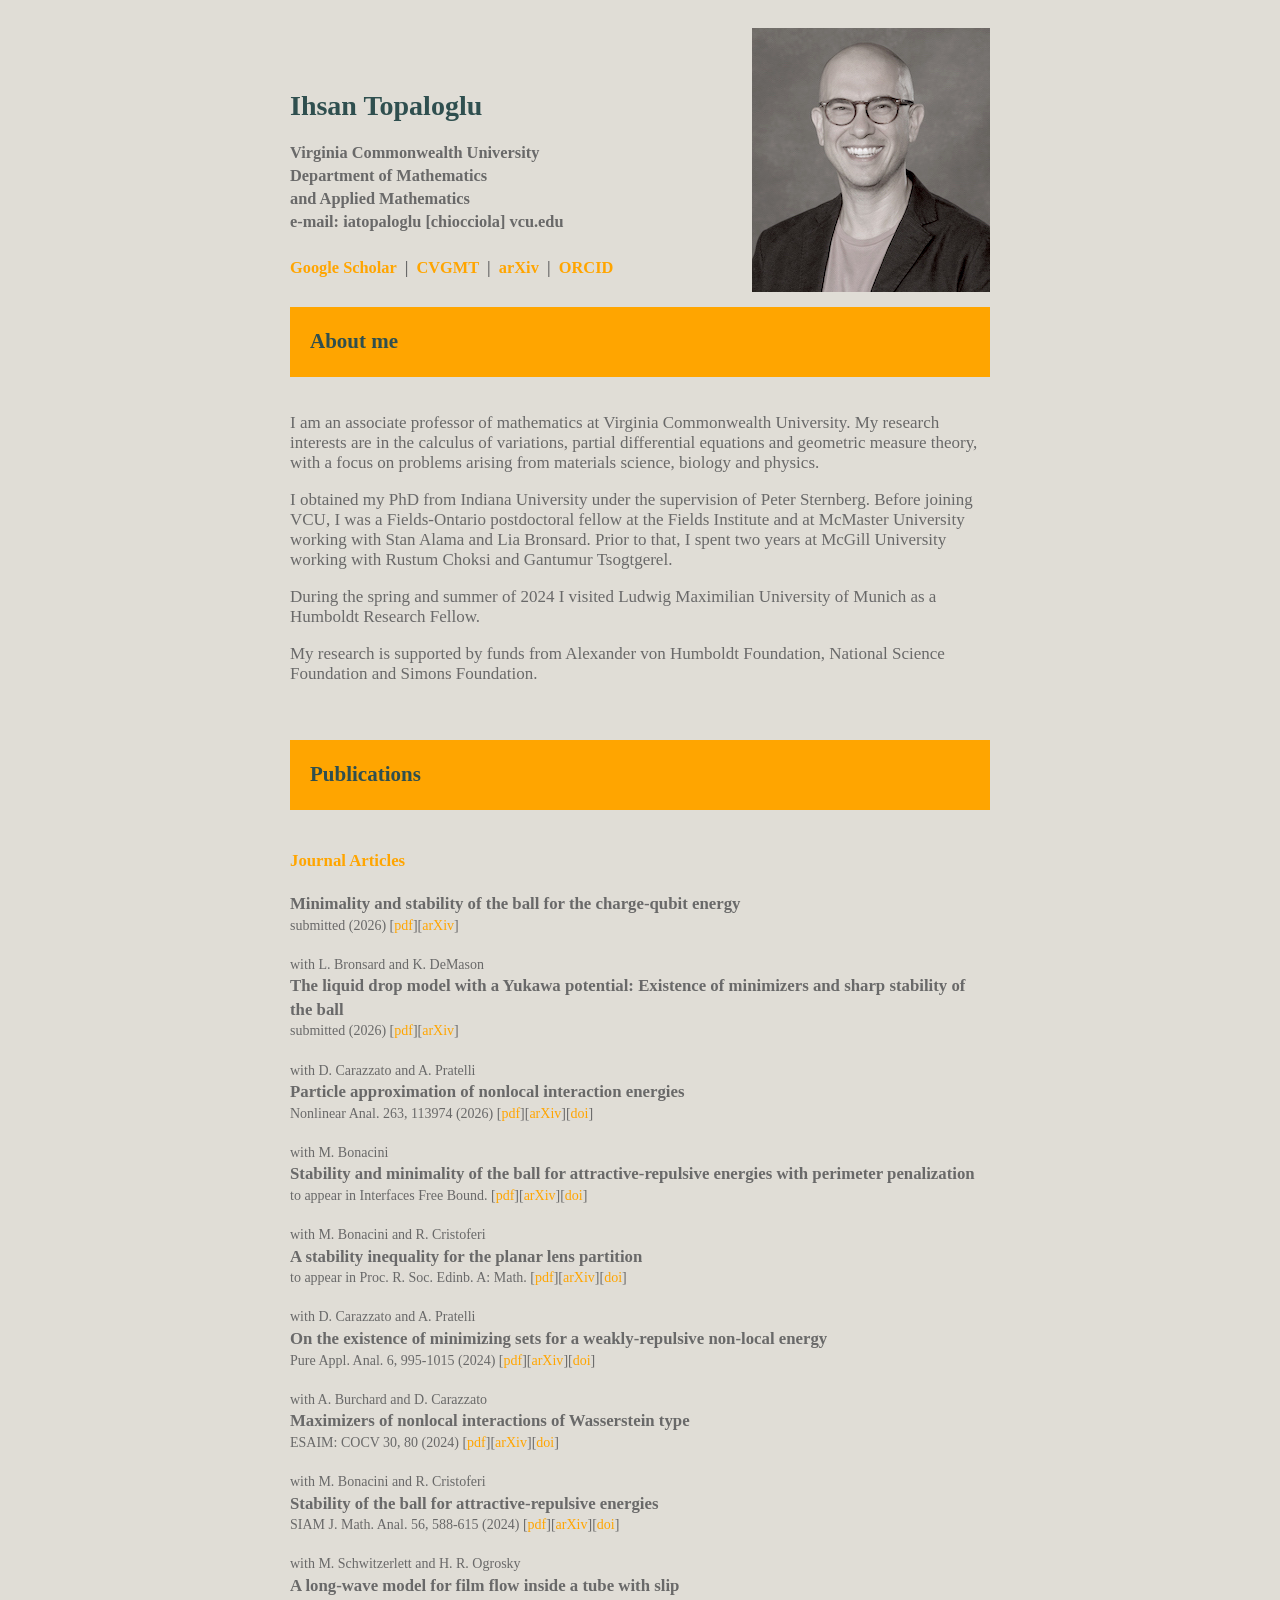
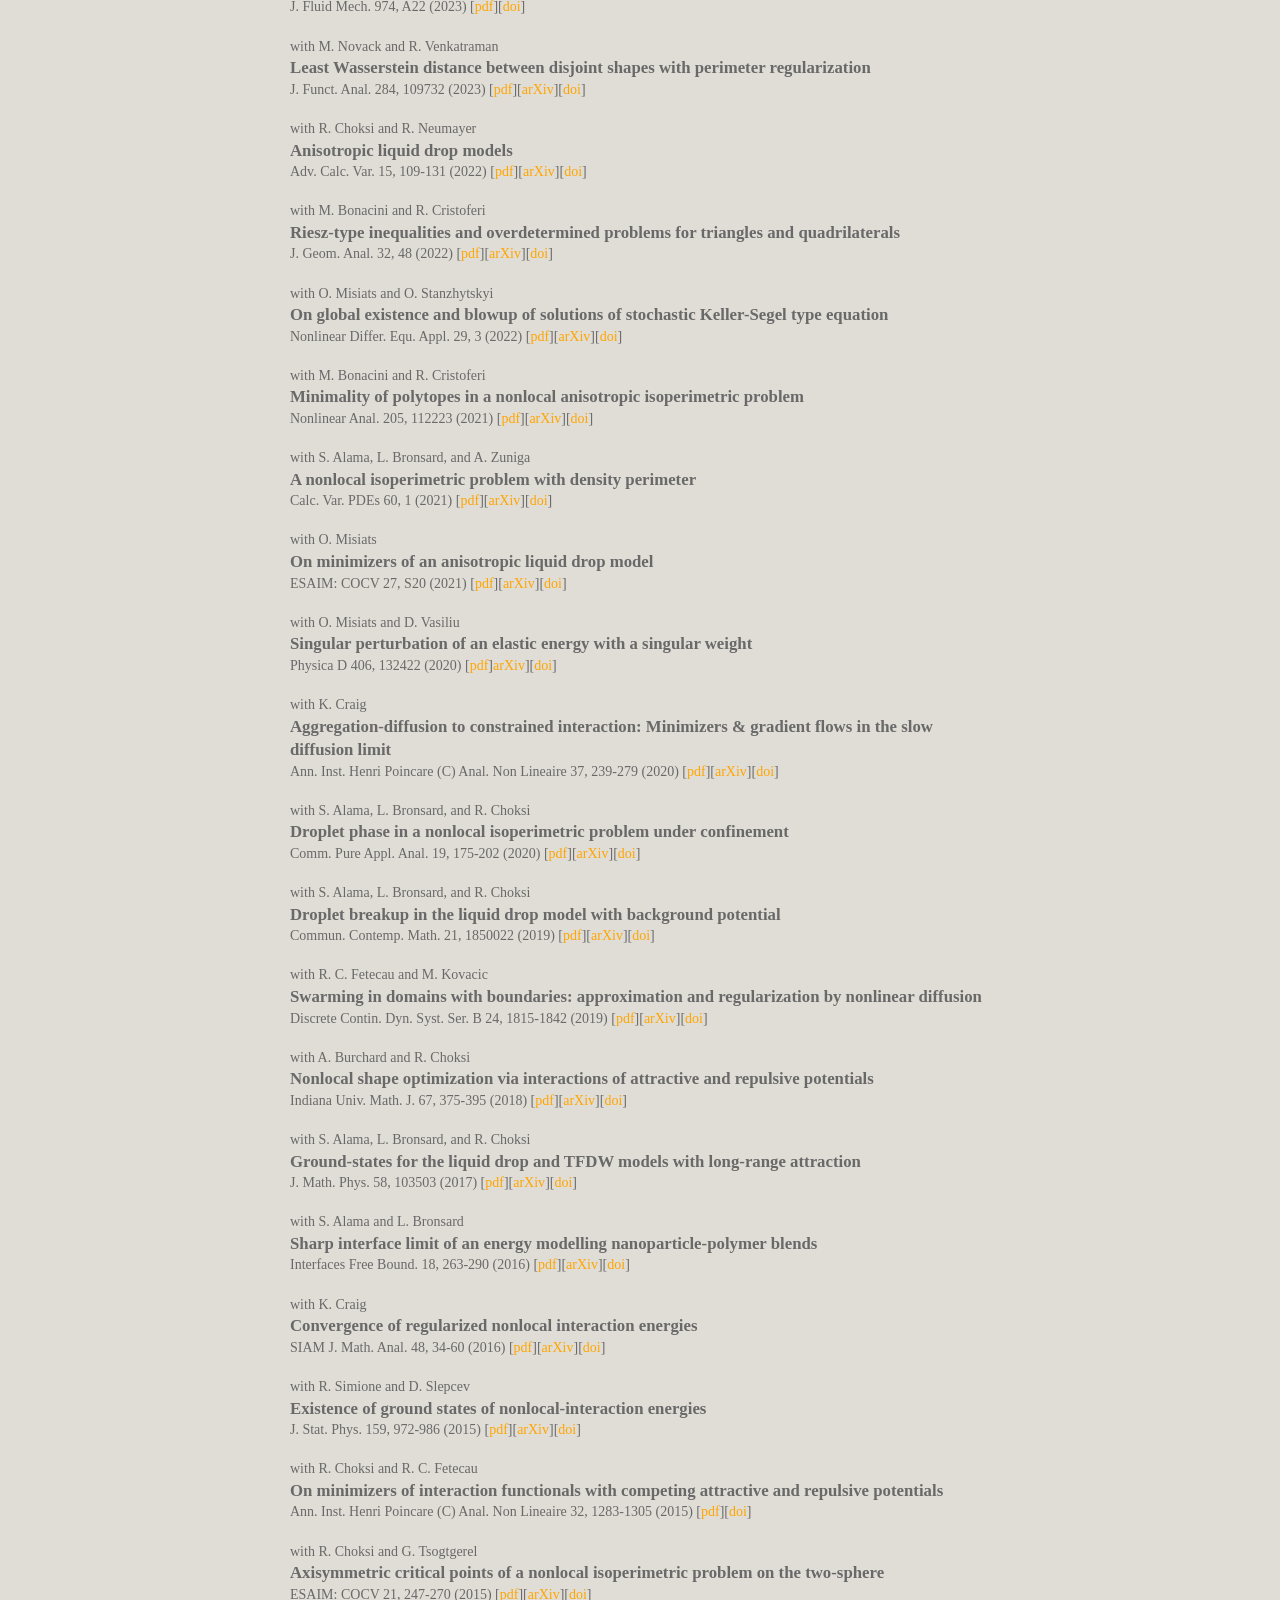
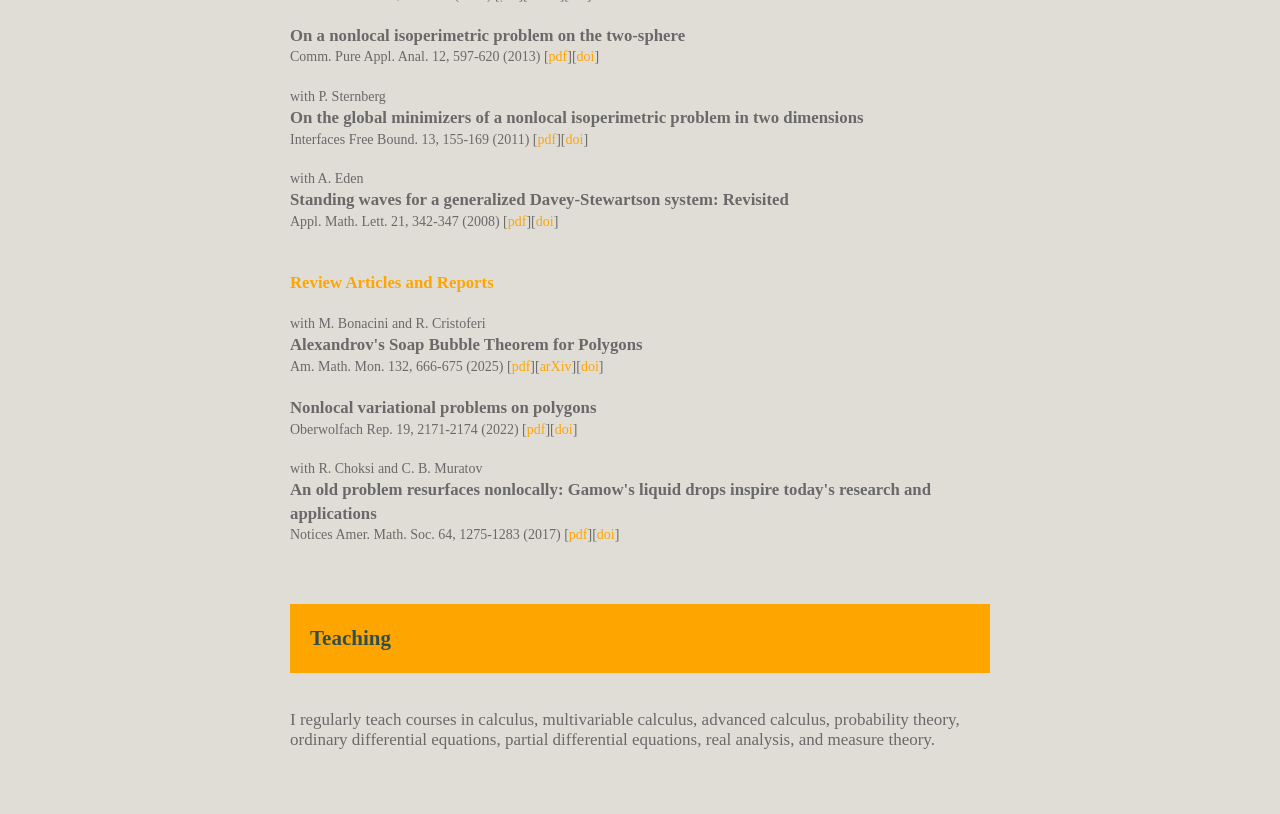
<file: index.html>
<!DOCTYPE html>
<html lang="en">

<div id="centerr">

<div id="wrap">

<head>
    <title>Ihsan Topaloglu</title>
   <link rel="stylesheet" href="style.css">
   <link rel="icon" type="image/x-icon" href="favicon.ico">
   <link rel="shortcut icon" href="favicon.ico" type="image/x-icon">
</head>

<body>


<div id="myname">
    <br><br><br><br>
    <h1>
    Ihsan Topaloglu <br>
     </h1>
     <h3>
    Virginia Commonwealth University <br>
    Department of Mathematics <br>
    and Applied Mathematics <br>
    e-mail: iatopaloglu [chiocciola] vcu.edu <br> <br>

<a href="https://scholar.google.com/citations?user=AzLM_-8AAAAJ&hl=en">Google Scholar</a>  &nbsp;&vert;&nbsp;  <a href="http://cvgmt.sns.it/person/3371/">CVGMT</a> &nbsp;&vert;&nbsp;  <a href="https://arxiv.org/a/topaloglu_i_1.html">arXiv</a> &nbsp;&vert;&nbsp;  <a href="https://orcid.org/0000-0003-4584-156X">ORCID</a>

    </h3>
    </div>

</br>

<div id="mypic">
    <img src="images/headshot.jpg" width="238" height="264">

</br>

</div>





<div id="main">



    <h2>About me</h2>

    <br>
    
        

<p>      
        I am an associate professor of mathematics at Virginia Commonwealth University. My research interests are in the calculus of variations, partial differential equations and geometric measure theory, with a focus on problems arising from materials science, biology and physics.  
</p>


<p>
        I obtained my PhD from Indiana University under the supervision of Peter Sternberg. Before joining VCU, I was a Fields-Ontario postdoctoral fellow at the Fields Institute and at McMaster University working with Stan Alama and Lia Bronsard. Prior to that, I spent two years at McGill University working with Rustum Choksi and Gantumur Tsogtgerel.
</p>
        
<p>     
        During the spring and summer of 2024 I visited Ludwig Maximilian University of Munich as a Humboldt Research Fellow.
</p>



<p>
        My research is supported by funds from Alexander von Humboldt Foundation, National Science Foundation and Simons Foundation.
</p>


<!--
<br><br>

    <h2>Courses</h2>



 <br><br>

<strong> Method of Applied Mathematics [<a href="courses/math355/math355_homepage.html">Math 355</a>] </strong>

-->

<br><br>

    <h2>Publications</h2>


<br><br>

<strong style="color:orange">Journal Articles</strong>

<br><br>
<strong> Minimality and stability of the ball for the charge-qubit energy </strong> <br>
submitted (2026) [<a href="papers/To26.pdf">pdf</a>][<a href="https://arxiv.org/abs/2610.27218">arXiv</a>]

<br><br>

with L. Bronsard and K. DeMason<br>
<strong> The liquid drop model with a Yukawa potential: Existence of minimizers and sharp stability of the ball </strong> <br>
submitted (2026) [<a href="papers/BrDeTo26.pdf">pdf</a>][<a href="https://arxiv.org/abs/2608.19340">arXiv</a>]

<br><br>

with D. Carazzato and A. Pratelli<br>
<strong> Particle approximation of nonlocal interaction energies </strong> <br>
Nonlinear Anal. 263, 113974 (2026) [<a href="papers/CaPrTo25.pdf">pdf</a>][<a href="https://arxiv.org/abs/2506.02905">arXiv</a>][<a href="https://doi.org/10.1016/j.na.2025.113974">doi</a>]

<br><br>

with M. Bonacini<br>
<strong> Stability and minimality of the ball for attractive-repulsive energies with perimeter penalization </strong> <br>
to appear in Interfaces Free Bound. [<a href="papers/BoTo25.pdf">pdf</a>][<a href="https://arxiv.org/abs/2502.09406">arXiv</a>][<a href="https://doi.org/10.4171/IFB/548">doi</a>]

<br><br>

with M. Bonacini and R. Cristoferi<br>
<strong> A stability inequality for the planar lens partition </strong> <br>
to appear in Proc. R. Soc. Edinb. A: Math. [<a href="papers/BoCrTo24_3.pdf">pdf</a>][<a href="https://arxiv.org/abs/2407.21677">arXiv</a>][<a href="https://doi.org/10.1017/prm.2025.2">doi</a>]

<br><br>

with D. Carazzato and A. Pratelli<br>
<strong> On the existence of minimizing sets for a weakly-repulsive non-local energy </strong> <br>
Pure Appl. Anal. 6, 995-1015 (2024) [<a href="papers/CaPrTo23.pdf">pdf</a>][<a href="https://arxiv.org/abs/2307.01830">arXiv</a>][<a href="https://doi.org/10.2140/paa.2024.6.995">doi</a>]

<br><br>

with A. Burchard and D. Carazzato<br>
<strong> Maximizers of nonlocal interactions of Wasserstein type </strong> <br>
ESAIM: COCV 30, 80 (2024) [<a href="papers/BuCaTo23.pdf">pdf</a>][<a href="https://arxiv.org/abs/2309.05522">arXiv</a>][<a href="https://doi.org/10.1051/cocv/2024068">doi</a>]

<br><br>


with M. Bonacini and R. Cristoferi<br>
<strong> Stability of the ball for attractive-repulsive energies </strong> <br>
SIAM J. Math. Anal. 56, 588-615 (2024) [<a href="papers/BoCrTo24.pdf">pdf</a>][<a href="https://arxiv.org/abs/2207.00388">arXiv</a>][<a href="https://doi.org/10.1137/22M1506894">doi</a>]

<br><br>

with M. Schwitzerlett and H. R. Ogrosky<br>
<strong> A long-wave model for film flow inside a tube with slip </strong> <br>
J. Fluid Mech. 974, A22 (2023) [<a href="papers/ScOgTo23.pdf">pdf</a>][<a href="https://doi.org/10.1017/jfm.2023.800">doi</a>]

<br><br>

with M. Novack and R. Venkatraman <br>
<strong> Least Wasserstein distance between disjoint shapes with perimeter regularization </strong> <br>
J. Funct. Anal. 284, 109732 (2023) [<a href="papers/NoToVe22.pdf">pdf</a>][<a href="https://arxiv.org/abs/2108.04390">arXiv</a>][<a href="https://doi.org/10.1016/j.jfa.2022.109732">doi</a>]

<br><br>

with R. Choksi and R. Neumayer<br>
<strong> Anisotropic liquid drop models </strong> <br>
Adv. Calc. Var. 15, 109-131 (2022) [<a href="papers/ChNeTo.pdf">pdf</a>][<a href="http://arxiv.org/abs/1810.08304">arXiv</a>][<a href="https://doi.org/10.1515/acv-2019-0088">doi</a>]

<br><br>

with M. Bonacini and R. Cristoferi<br>
<strong> Riesz-type inequalities and overdetermined problems for triangles and quadrilaterals </strong> <br>
J. Geom. Anal. 32, 48 (2022) [<a href="papers/BoCrTo21.pdf">pdf</a>][<a href="https://arxiv.org/abs/2103.06657">arXiv</a>][<a href="https://doi.org/10.1007/s12220-021-00737-7">doi</a>]

<br><br>

with O. Misiats and O. Stanzhytskyi<br>
<strong> On global existence and blowup of solutions of stochastic Keller-Segel type equation </strong> <br>
Nonlinear Differ. Equ. Appl. 29, 3 (2022) [<a href="papers/MiStTo.pdf">pdf</a>][<a href="https://arxiv.org/abs/2107.12419">arXiv</a>][<a href="http://dx.doi.org/10.1007/s00030-021-00735-2">doi</a>]

<br><br>

with M. Bonacini and R. Cristoferi<br>
<strong> Minimality of polytopes in a nonlocal anisotropic isoperimetric problem </strong> <br>
Nonlinear Anal. 205, 112223 (2021) [<a href="papers/BoCrTo20.pdf">pdf</a>][<a href="http://arxiv.org/abs/2004.03628">arXiv</a>][<a href="https://doi.org/10.1016/j.na.2020.112223">doi</a>]

<br><br>

with S. Alama, L. Bronsard, and A. Zuniga <br>
<strong> A nonlocal isoperimetric problem with density perimeter </strong> <br>
Calc. Var. PDEs 60, 1 (2021) [<a href="papers/AlBrToZu.pdf">pdf</a>][<a href="https://arxiv.org/abs/2006.16278">arXiv</a>][<a href="https://doi.org/10.1007/s00526-020-01865-8">doi</a>]

<br><br>

with O. Misiats<br>
<strong> On minimizers of an anisotropic liquid drop model </strong> <br>
ESAIM: COCV 27, S20 (2021) [<a href="papers/MiTo_2019.pdf">pdf</a>][<a href="http://arxiv.org/abs/1912.09495">arXiv</a>][<a href="https://doi.org/10.1051/cocv/2020068">doi</a>]

<br><br>


with O. Misiats and D. Vasiliu <br>
<strong> Singular perturbation of an elastic energy with a singular weight </strong> <br>
Physica D 406, 132422 (2020) [<a href="papers/MiToVa_Web.pdf">pdf</a>]<a href="http://arxiv.org/abs/1901.09940">arXiv</a>][<a href="https://doi.org/10.1016/j.physd.2020.132422">doi</a>]

<br><br>

with K. Craig<br>
<strong> Aggregation-diffusion to constrained interaction: Minimizers &amp; gradient flows in the slow diffusion limit </strong> <br>
Ann. Inst. Henri Poincare (C) Anal. Non Lineaire 37, 239-279 (2020) [<a href="papers/CrTo2018.pdf">pdf</a>][<a href="http://arxiv.org/abs/1806.07415">arXiv</a>][<a href="https://doi.org/10.1016/j.anihpc.2019.10.003">doi</a>]

<br><br>

with S. Alama, L. Bronsard, and R. Choksi<br>
<strong> Droplet phase in a nonlocal isoperimetric problem under confinement </strong> <br>
Comm. Pure Appl. Anal. 19, 175-202 (2020) [<a href="papers/AlBrChTo2016_Preprint.pdf">pdf</a>][<a href="http://arxiv.org/abs/1609.03589">arXiv</a>][<a href="http://dx.doi.org/10.3934/cpaa.2020010">doi</a>]

<br><br>

with S. Alama, L. Bronsard, and R. Choksi<br>
<strong> Droplet breakup in the liquid drop model with background potential </strong> <br>
Commun. Contemp. Math. 21, 1850022 (2019) [<a href="papers/AlBrChTo2017_preprint3.pdf">pdf</a>][<a href="https://arxiv.org/abs/1708.04292">arXiv</a>][<a href="http://dx.doi.org/10.1142/S0219199718500220">doi</a>]

<br><br>

with R. C. Fetecau and M. Kovacic<br>
<strong> Swarming in domains with boundaries: approximation and regularization by nonlinear diffusion </strong> <br>
Discrete Contin. Dyn. Syst. Ser. B 24, 1815-1842 (2019) [<a href="papers/FeKoTo2018C.pdf">pdf</a>][<a href="https://arxiv.org/abs/1711.03622">arXiv</a>][<a href="http://dx.doi.org/10.3934/dcdsb.2018238">doi</a>]

<br><br>

with A. Burchard and R. Choksi<br>
<strong> Nonlocal shape optimization via interactions of attractive and repulsive potentials </strong> <br>
Indiana Univ. Math. J. 67, 375-395 (2018) [<a href="papers/BuChTo2016.pdf">pdf</a>][<a href="http://arxiv.org/abs/1512.07282">arXiv</a>][<a href="http://dx.doi.org/10.1512/iumj.2018.67.6234">doi</a>]


<br><br>

with S. Alama, L. Bronsard, and R. Choksi<br>
<strong> Ground-states for the liquid drop and TFDW models with long-range attraction </strong> <br>
J. Math. Phys. 58, 103503 (2017) [<a href="papers/AlBrChTo17_2.pdf">pdf</a>][<a href="http://arxiv.org/abs/1707.06674">arXiv</a>][<a href="http://dx.doi.org/10.1063/1.4999495">doi</a>]

<br><br>

with S. Alama and L. Bronsard<br>
<strong> Sharp interface limit of an energy modelling nanoparticle-polymer blends </strong> <br>
Interfaces Free Bound. 18, 263-290 (2016) [<a href="papers/AlBrTo2015_Preprint_Web_v2.pdf">pdf</a>][<a href="http://arxiv.org/abs/1508.01206">arXiv</a>][<a href="http://dx.doi.org/10.4171/ifb/364">doi</a>]

<br><br>

with K. Craig<br>
<strong> Convergence of regularized nonlocal interaction energies </strong> <br>
SIAM J. Math. Anal. 48, 34-60 (2016) [<a href="papers/CrTo2015_Preprint_Web2.pdf">pdf</a>][<a href="http://arxiv.org/abs/1503.04826">arXiv</a>][<a href="http://dx.doi.org/10.1137/15M1013882">doi</a>]

<br><br>

with R. Simione and D. Slepcev<br>
<strong> Existence of ground states of nonlocal-interaction energies </strong> <br>
J. Stat. Phys. 159, 972-986 (2015) [<a href="papers/SiSlTo2015.pdf">pdf</a>][<a href="http://arxiv.org/abs/1405.5146">arXiv</a>][<a href="http://dx.doi.org/10.1007/s10955-015-1215-z">doi</a>]

<br><br>

with R. Choksi and R. C. Fetecau<br>
<strong> On minimizers of interaction functionals with competing attractive and repulsive potentials </strong> <br>
Ann. Inst. Henri Poincare (C) Anal. Non Lineaire 32, 1283-1305 (2015) [<a href="papers/ChFeTo14_Preprint_Web_v2.pdf">pdf</a>][<a href="http://dx.doi.org/10.1016/j.anihpc.2014.09.004">doi</a>]

<br><br>

with R. Choksi and G. Tsogtgerel<br>
<strong> Axisymmetric critical points of a nonlocal isoperimetric problem on the two-sphere </strong> <br>
ESAIM: COCV 21, 247-270 (2015) [<a href="papers/ChToTs13_Axisymm_NLIP_S2.pdf">pdf</a>][<a href="http://arxiv.org/abs/1311.3512">arXiv</a>][<a href="http://dx.doi.org/10.1051/cocv/2014031">doi</a>]

<br><br>

<strong> On a nonlocal isoperimetric problem on the two-sphere </strong> <br>
Comm. Pure Appl. Anal. 12, 597-620 (2013) [<a href="papers/NLIP_S2_web.pdf">pdf</a>][<a href="http://dx.doi.org/10.3934/cpaa.2013.12.597">doi</a>]

<br><br>

with P. Sternberg<br>
<strong> On the global minimizers of a nonlocal isoperimetric problem in two dimensions </strong> <br>
Interfaces Free Bound. 13, 155-169 (2011) [<a href="papers/nlip5IFB.pdf">pdf</a>][<a href="http://dx.doi.org/10.4171/IFB/252">doi</a>]

<br><br>

with A. Eden<br>
<strong> Standing waves for a generalized Davey-Stewartson system: Revisited </strong> <br>
Appl. Math. Lett. 21, 342-347 (2008) [<a href="papers/swaves_gds.pdf">pdf</a>][<a href="http://dx.doi.org/10.1016/j.aml.2007.04.003">doi</a>]

<br><br><br>

<strong style="color:orange">Review Articles and Reports</strong>

<br><br>

with M. Bonacini and R. Cristoferi<br>
<strong> Alexandrov's Soap Bubble Theorem for Polygons </strong> <br>
Am. Math. Mon. 132, 666-675 (2025) [<a href="papers/BoCrTo24_2.pdf">pdf</a>][<a href="https://arxiv.org/abs/2406.18163">arXiv</a>][<a href="https://doi.org/10.1080/00029890.2025.2500881">doi</a>]
<br><br>

<strong> Nonlocal variational problems on polygons </strong> <br>
Oberwolfach Rep. 19, 2171-2174 (2022) [<a href="papers/To22.pdf">pdf</a>][<a href="https://doi.org/10.14760/OWR-2022-37">doi</a>]

<br><br>

with R. Choksi and C. B. Muratov<br>
<strong> An old problem resurfaces nonlocally: Gamow's liquid drops inspire today's research and applications </strong> <br>
Notices Amer. Math. Soc. 64, 1275-1283 (2017) [<a href="http://www.ams.org/publications/journals/notices/201711/rnoti-p1275.pdf">pdf</a>][<a href="http://dx.doi.org/10.1090/noti1598">doi</a>]



<br><br><br><br>

    <h2>Teaching</h2>

    <br>

<p>
    I regularly teach courses in calculus, multivariable calculus, advanced calculus, probability theory, ordinary differential equations, partial differential equations, real analysis, and measure theory.
</p>


<br><br>
</div>



</body>

</div>

</div>

</html>
</file>
<file: style.css>
#centerr{
      margin: 0 auto !important; 
	  float: none !important; 
      max-width: 50%;
      display: flex;
  justify-content: center;
  align-items: center;
}


#wrap{
    float: left;
}

#myname{
    float: left;
    width: 462px;
}



#mypic {
    align-items: right;
    margin-bottom: 10px;
    margin-right: 0 auto !important;
}

#main{
    float: left;
    width: 700px;
    -ms-hyphens: auto;
-webkit-hyphens: auto;
hyphens: auto;
}


a {
    color: orange;
    text-decoration: none;
}

p {
    line-height: 20px;
       font-size: 17px;
}

body {
    line-height: 1.4;
    font-size: 14px;
    color: DimGray;
    background-color: #e0ddd6;
    
    padding: 0px;
}




h1 {
    color: DarkSlateGray;
    background-color: #e0ddd6;
    margin: 0px;
    padding: 0px;
}

h2 {
	  /* text-align: center;*/
	  color: DarkSlateGray;
    font-size: 1.5em;
    background-color: orange;
    margin: 0px;
    padding: 20px;
}



strong {
	font-size: 1.2em;
    font-style: bold;
}
</file>
